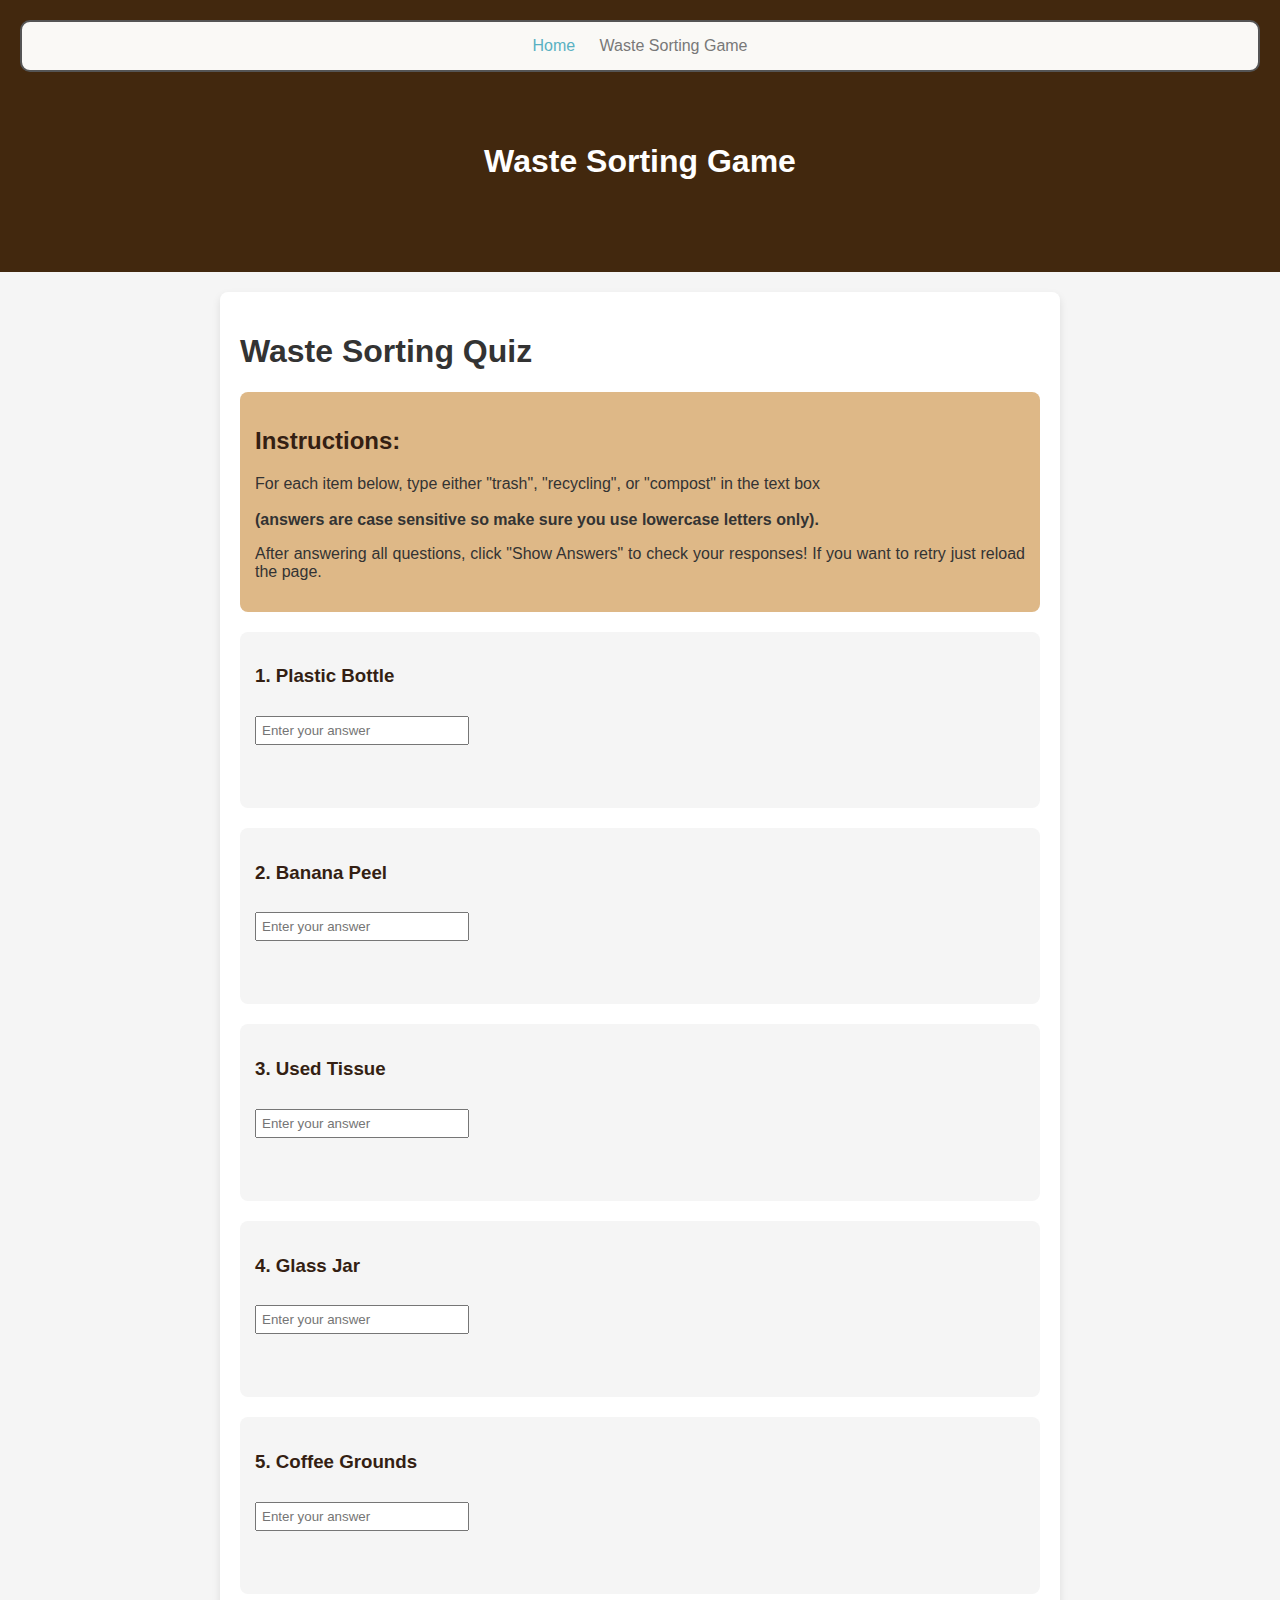
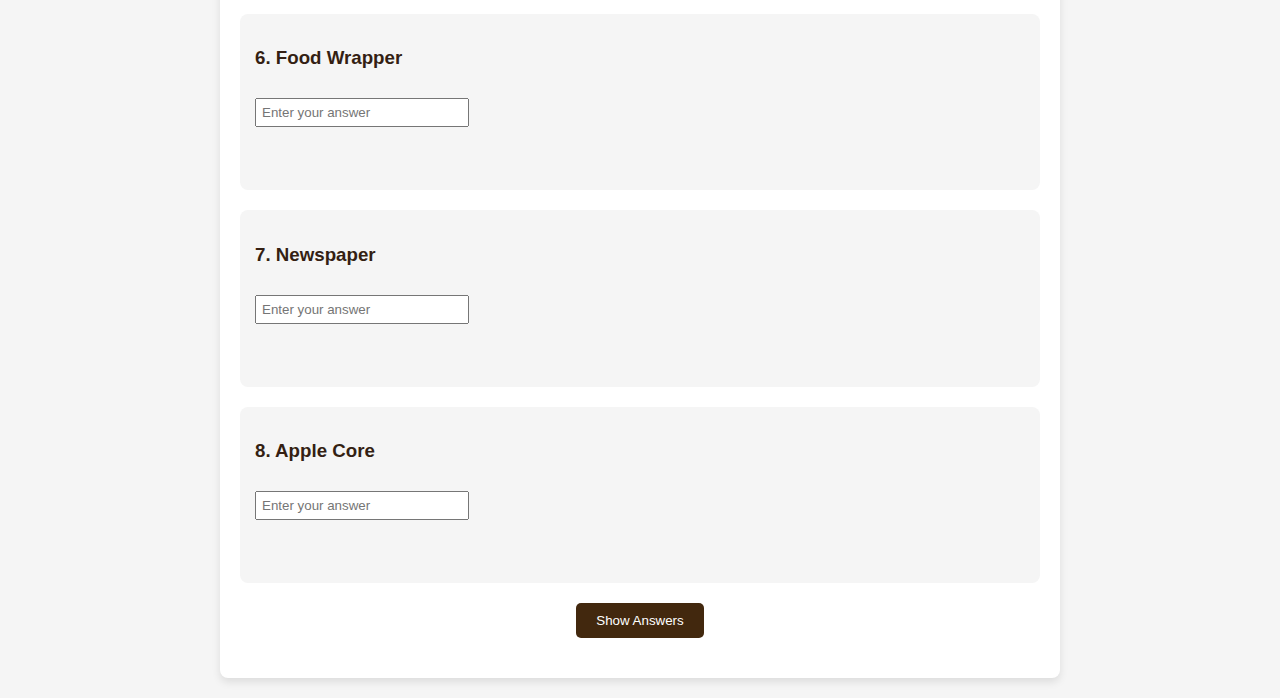
<file: game.html>
<!DOCTYPE html>
<html>
<head>
    <title>Waste Sorting Game</title>
    <style>
    <!-- Putting my css for the game here since it wasn't updating properly onto the webpage from the style.css file -->
        .quiz-container {
    max-width: 800px;
    margin: 20px auto;
    text-align: center;
}

.item {
    margin: 20px 0;
    padding: 15px;
    background-color: #f5f5f5;
    border-radius: 8px;
}

input[type="text"] {
    padding: 5px;
    margin: 10px 0;
    width: 200px;
}

.answer {
    visibility: hidden;
    color: #333;
    margin-top: 10px;
    padding: 5px;
    background-color: #fff;
    border-radius: 4px;
}

.show-answers-btn {
    display: block;
    margin: 20px auto;
    padding: 10px 20px;
    background-color: #42280e;
    color: white;
    border: none;
    border-radius: 5px;
    cursor: pointer;
}

.show-answers-btn:hover {
    background-color: #5a371a;
}

.instructions {
    text-align: justify;
    background-color: #DEB887;
    padding: 15px;
    margin-bottom: 20px;
    border-radius: 8px;
}
    </style>
    <link type="text/css" rel="stylesheet" href="style.css"/>
    <meta charset="utf-8"/>
    <meta name="viewport" content="width=device-width, initial-scale=1.0">
</head>
<body>
    <header>
        <nav>
            <ul>
                <li><a href="index.html">Home</a></li>
                <li>Waste Sorting Game</li>
            </ul>
        </nav>
        <h1 style="text-align: center; padding-top: 50px; padding-bottom: 50px;">Waste Sorting Game</h1>
    </header>
    <div class="content">
    <div class="quiz-container">
        <h1>Waste Sorting Quiz</h1>
        
        <div class="instructions">
            <h2>Instructions:</h2>
            <p>For each item below, type either "trash", "recycling", or "compost" in the text box 
                <br>
                <br>
                <strong>(answers are case sensitive so make sure you use lowercase letters only).</strong>
            </p>
            <p>After answering all questions, click "Show Answers" to check your responses! If you want to retry just reload the page.</p>
        </div>

        <div class="item">
            <h3>1. Plastic Bottle</h3>
            <input type="text" placeholder="Enter your answer">
            <div class="answer">Answer: recycling</div>
        </div>

        <div class="item">
            <h3>2. Banana Peel</h3>
            <input type="text" placeholder="Enter your answer">
            <div class="answer">Answer: compost</div>
        </div>

        <div class="item">
            <h3>3. Used Tissue</h3>
            <input type="text" placeholder="Enter your answer">
            <div class="answer">Answer: trash</div>
        </div>

        <div class="item">
            <h3>4. Glass Jar</h3>
            <input type="text" placeholder="Enter your answer">
            <div class="answer">Answer: recycling</div>
        </div>

        <div class="item">
            <h3>5. Coffee Grounds</h3>
            <input type="text" placeholder="Enter your answer">
            <div class="answer">Answer: compost</div>
        </div>

        <div class="item">
            <h3>6. Food Wrapper</h3>
            <input type="text" placeholder="Enter your answer">
            <div class="answer">Answer: trash</div>
        </div>

        <div class="item">
            <h3>7. Newspaper</h3>
            <input type="text" placeholder="Enter your answer">
            <div class="answer">Answer: recycling</div>
        </div>

        <div class="item">
            <h3>8. Apple Core</h3>
            <input type="text" placeholder="Enter your answer">
            <div class="answer">Answer: compost</div>
        </div>

        <button class="show-answers-btn" onclick="showAnswers()">Show Answers</button>
    </div>

    <script>
        function showAnswers() {
            const answers = document.querySelectorAll('.answer');
            answers.forEach(answer => {
                answer.style.visibility = 'visible';
            });
        }
    </script>
    </div>
</body>
</html>
</file>
<file: style.css>
body {
    font-family: 'Poppins', sans-serif;
    background-color: #f5f5f5;
    margin: 0;
    padding: 0;
    color: #333;
}

header {
    background-color: #42280e;
    color: white;
    text-align: center;
    padding: 20px;
    text-align:center
}



.content {
    padding: 20px;
    max-width: 800px;
    margin: 20px auto;
    background-color: #ffffff;
    border-radius: 8px;
    box-shadow: 0 4px 8px rgba(0, 0, 0, 0.1);
}

h2, h3 {
    color: #341f13;
}

ul {
    list-style-type: disc;
    padding-left: 20px;
}

a {
    color: #42280e;
    text-decoration: none;
}

nav ul {
    background-color: #FAF9F6;
    background-position: center;
    width:100%;
    margin: 0;
    border-style: solid;
    border-color: #555555;
    border-width: 2px;
    border-radius: 10px;
    padding: 15px;
    text-align: center;
    box-sizing: border-box;
   
}

nav ul li {
    list-style-type: none;
     display: inline;
    margin-right: 10px;
    margin-left: 10px;
    color: #787878;
}

nav ul li a {
    text-decoration: none;
    color: #59b1c2
}
footer {
    text-align: center;
    padding: 20px;
    background-color: #42280e;
    color: white;
    text-align:center;
}
</file>
